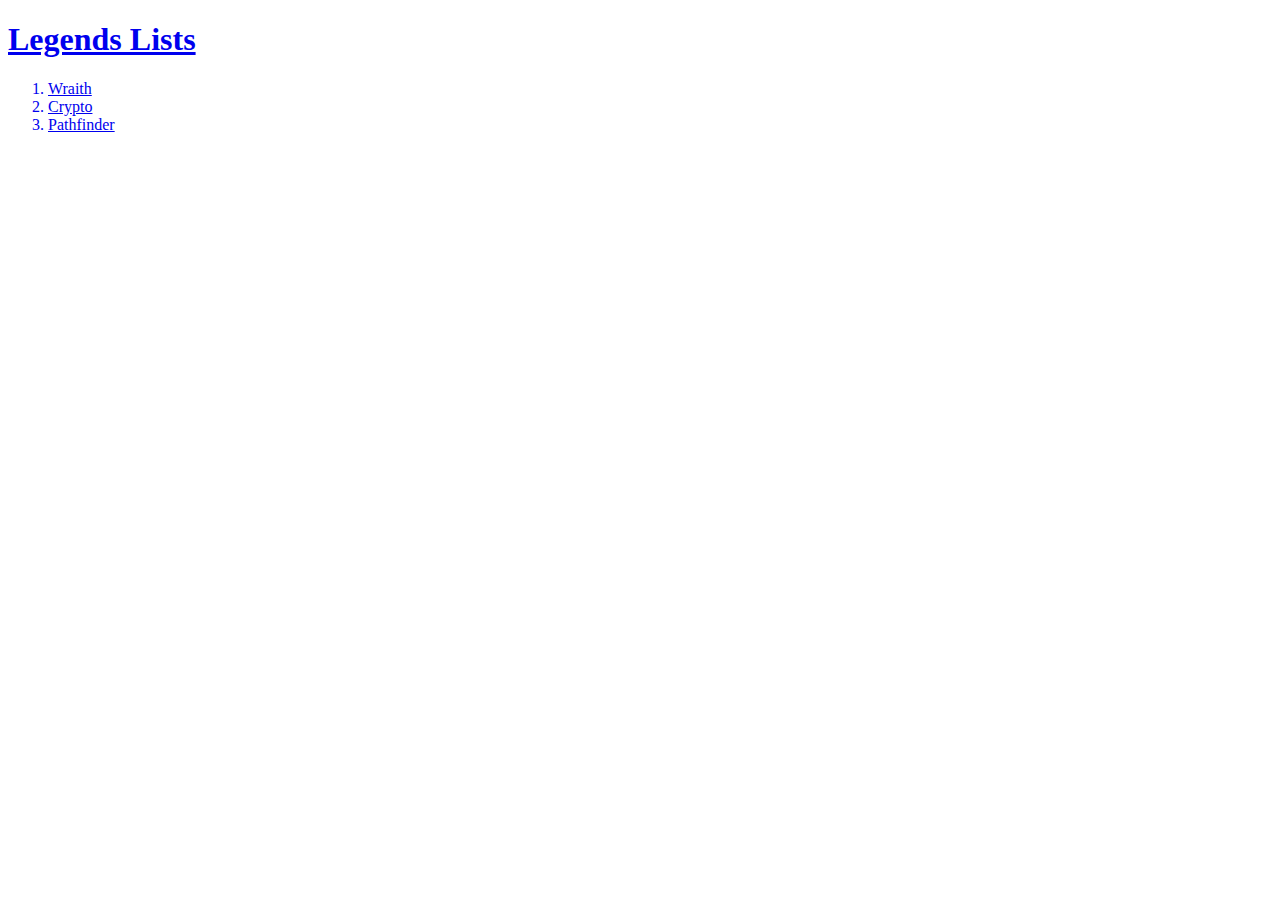
<file: index.html>
<!DOCTYPE html>
<html>
<head>
	<title>Apex Legends</title>
</head>
<body>
<a href="index.html"><h1>Legends Lists</h1></a>
<ol>
<a href="1.html" title="다차원 결투사"><li>Wraith</li></a>
<a href="2.html" title="감시 전문가"><li>Crypto</li></a>
<a href="3.html" title="전방 정찰 요원"><li>Pathfinder</li></a>
</ol>
</body>
</html>
</file>
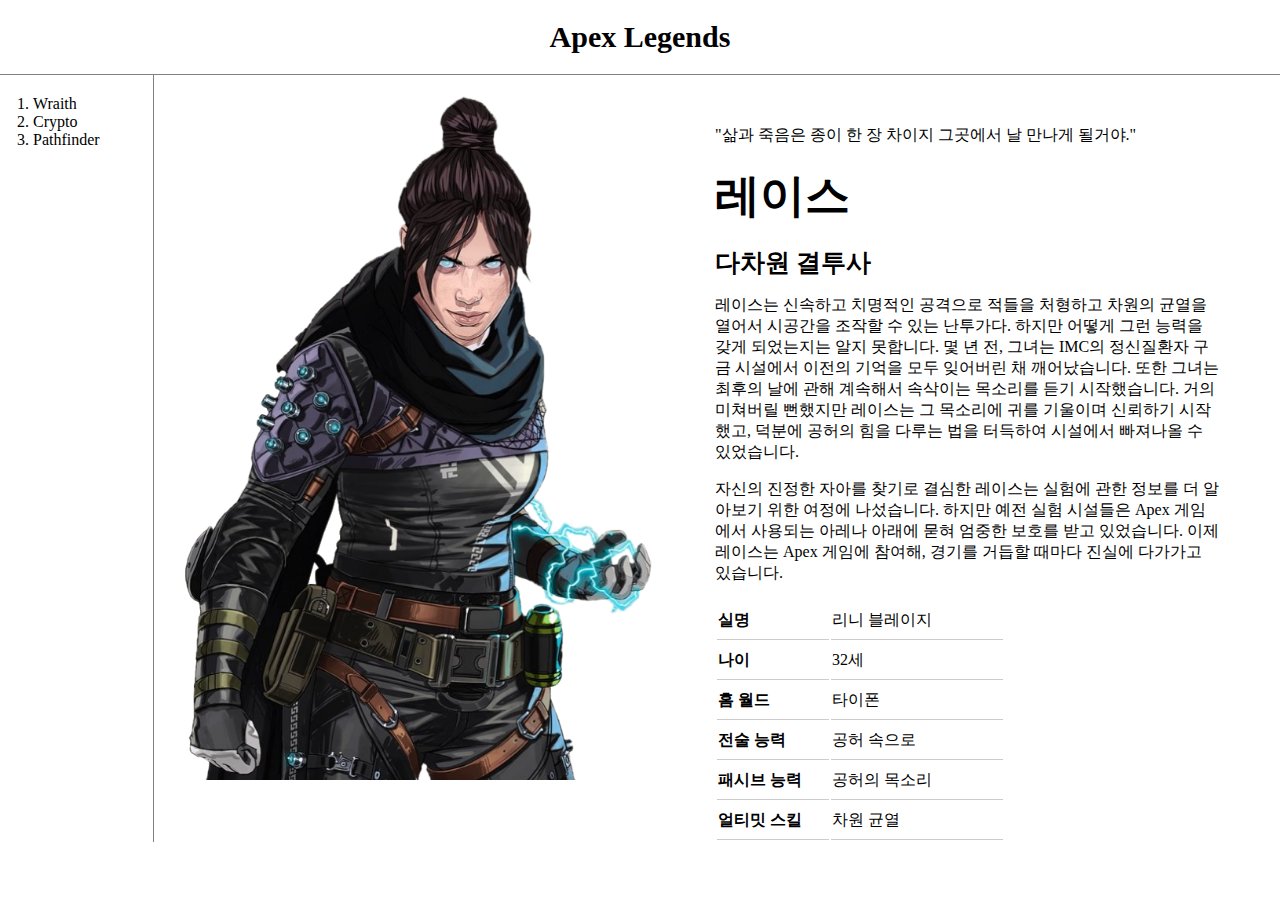
<file: 1.html>
<!DOCTYPE html>
<html>

<head>
	<meta charset="utf-8">
	<title>Wraith</title>
	<link rel="stylesheet" href="myStyle.css">
</head>

<body>
	<a href="index.html"><h1>Apex Legends</h1></a>	

	<div id="mainGrid">
		<ol>
			<a href="1.html"><li>Wraith</li></a>
			<a href="2.html"><li>Crypto</li></a>
			<a href="3.html"><li>Pathfinder</li></a>
		</ol>

		<div id="imgGrid">
			<img src="wraith.png">
		</div>

		<div id="txtGrid">
			"삶과 죽음은 종이 한 장 차이지 그곳에서 날 만나게 될거야."
			<a href="https://www.ea.com/ko-kr/games/apex-legends/about/characters/wraith"><h2>레이스</h2></a>
			<h3>다차원 결투사</h3>
			<p>레이스는 신속하고 치명적인 공격으로 적들을 처형하고 차원의 균열을 열어서 시공간을 조작할 수 있는 난투가다. 하지만 어떻게 그런 능력을 갖게 되었는지는 알지 못합니다. 몇 년 전, 그녀는 IMC의 정신질환자 구금 시설에서 이전의 기억을 모두 잊어버린 채 깨어났습니다. 또한 그녀는 최후의 날에 관해 계속해서 속삭이는 목소리를 듣기 시작했습니다. 거의 미쳐버릴 뻔했지만 레이스는 그 목소리에 귀를 기울이며 신뢰하기 시작했고, 덕분에 공허의 힘을 다루는 법을 터득하여 시설에서 빠져나올 수 있었습니다.</p>

			<p>자신의 진정한 자아를 찾기로 결심한 레이스는 실험에 관한 정보를 더 알아보기 위한 여정에 나섰습니다. 하지만 예전 실험 시설들은 Apex 게임에서 사용되는 아레나 아래에 묻혀 엄중한 보호를 받고 있었습니다. 이제 레이스는 Apex 게임에 참여해, 경기를 거듭할 때마다 진실에 다가가고 있습니다.</p>

		<table class="myTable">
			<tr>
				<th scope="row">실명</td>
				<td>리니 블레이지</td>
			</tr>
			<tr>
				<th scope="row">나이</td>
				<td>32세</td>
			</tr>
			<tr>
				<th scope="row">홈 월드</td>
				<td>타이폰</td>
			</tr>
			<tr>
				<th scope="row">전술 능력</td>
				<td>공허 속으로</td>
			</tr>
			<tr>
				<th scope="row">패시브 능력</td>
				<td>공허의 목소리</td>
			</tr>
			<tr>
				<th scope="row">얼티밋 스킬</td>
				<td>차원 균열</td>
			</tr>
		</table>
		</div>
	</div>
</body>
</html>
</file>
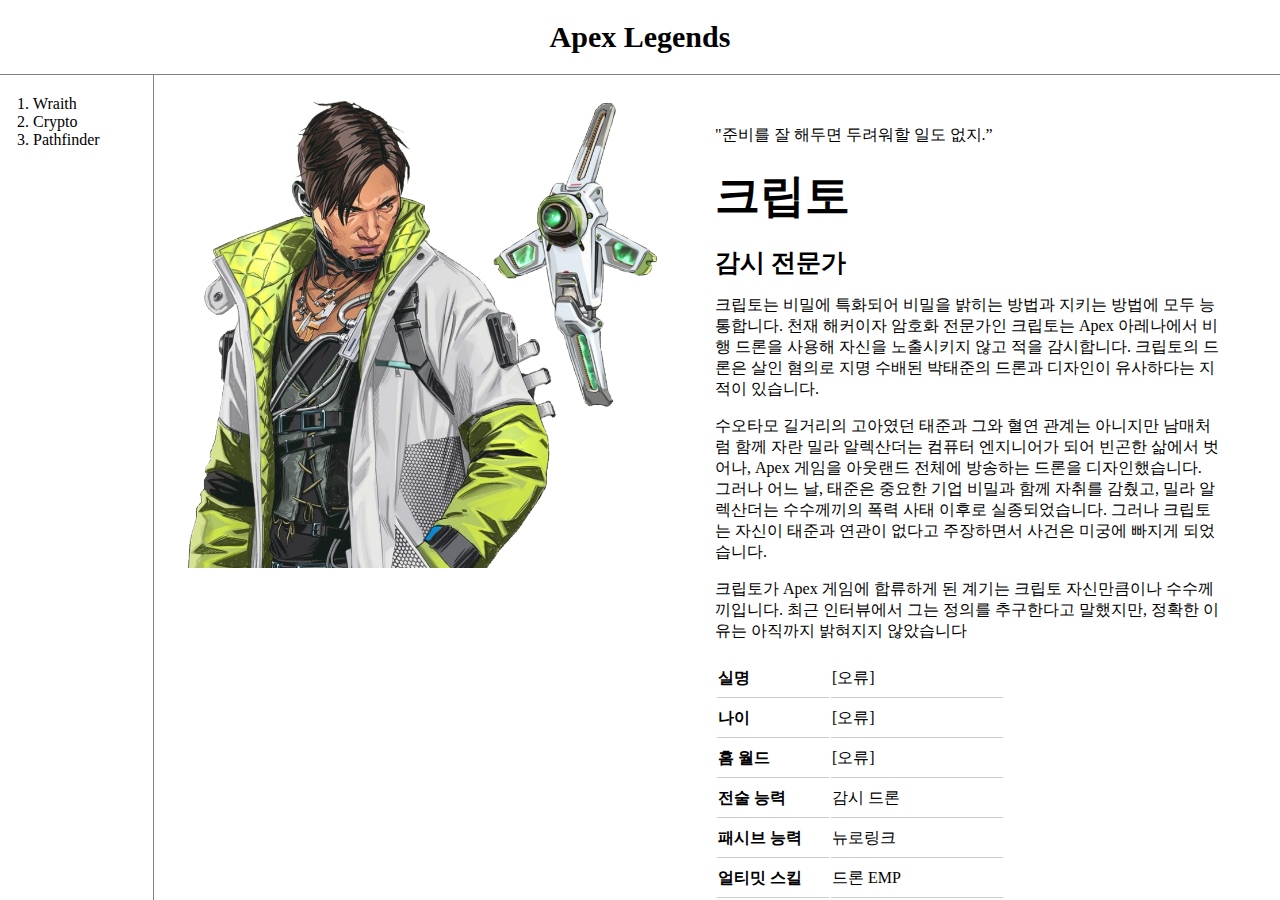
<file: 2.html>
<!DOCTYPE html>
<html>

<head>
	<meta charset="utf-8">
	<title>Crypto</title>
	<link rel="stylesheet" href="myStyle.css">
</head>

<body>
	<a href="index.html"><h1>Apex Legends</h1></a>	

	<div id="mainGrid">
		<ol>
			<a href="1.html"><li>Wraith</li></a>
			<a href="2.html"><li>Crypto</li></a>
			<a href="3.html"><li>Pathfinder</li></a>
		</ol>

		<div id="imgGrid">
			<img src="crypto.png">
		</div>

		<div id="txtGrid">
			"준비를 잘 해두면 두려워할 일도 없지.”
			<a href="https://www.ea.com/ko-kr/games/apex-legends/about/characters/crypto"><h2>크립토</h2></a>
			<h3>감시 전문가</h3>
			<p>크립토는 비밀에 특화되어 비밀을 밝히는 방법과 지키는 방법에 모두 능통합니다. 천재 해커이자 암호화 전문가인 크립토는 Apex 아레나에서 비행 드론을 사용해 자신을 노출시키지 않고 적을 감시합니다. 크립토의 드론은 살인 혐의로 지명 수배된 박태준의 드론과 디자인이 유사하다는 지적이 있습니다.</p>

			<p>수오타모 길거리의 고아였던 태준과 그와 혈연 관계는 아니지만 남매처럼 함께 자란 밀라 알렉산더는 컴퓨터 엔지니어가 되어 빈곤한 삶에서 벗어나, Apex 게임을 아웃랜드 전체에 방송하는 드론을 디자인했습니다. 그러나 어느 날, 태준은 중요한 기업 비밀과 함께 자취를 감췄고, 밀라 알렉산더는 수수께끼의 폭력 사태 이후로 실종되었습니다. 그러나 크립토는 자신이 태준과 연관이 없다고 주장하면서 사건은 미궁에 빠지게 되었습니다.</p>
			
			<p>크립토가 Apex 게임에 합류하게 된 계기는 크립토 자신만큼이나 수수께끼입니다. 최근 인터뷰에서 그는 정의를 추구한다고 말했지만, 정확한 이유는 아직까지 밝혀지지 않았습니다</p>

		<table class="myTable">
			<tr>
				<th scope="row">실명</td>
				<td>[오류]</td>
			</tr>
			<tr>
				<th scope="row">나이</td>
				<td>[오류]</td>
			</tr>
			<tr>
				<th scope="row">홈 월드</td>
				<td>[오류]</td>
			</tr>
			<tr>
				<th scope="row">전술 능력</td>
				<td>감시 드론</td>
			</tr>
			<tr>
				<th scope="row">패시브 능력</td>
				<td>뉴로링크</td>
			</tr>
			<tr>
				<th scope="row">얼티밋 스킬</td>
				<td>드론 EMP</td>
			</tr>
		</table>
		</div>	
	</div>
</body>
</html>
</file>
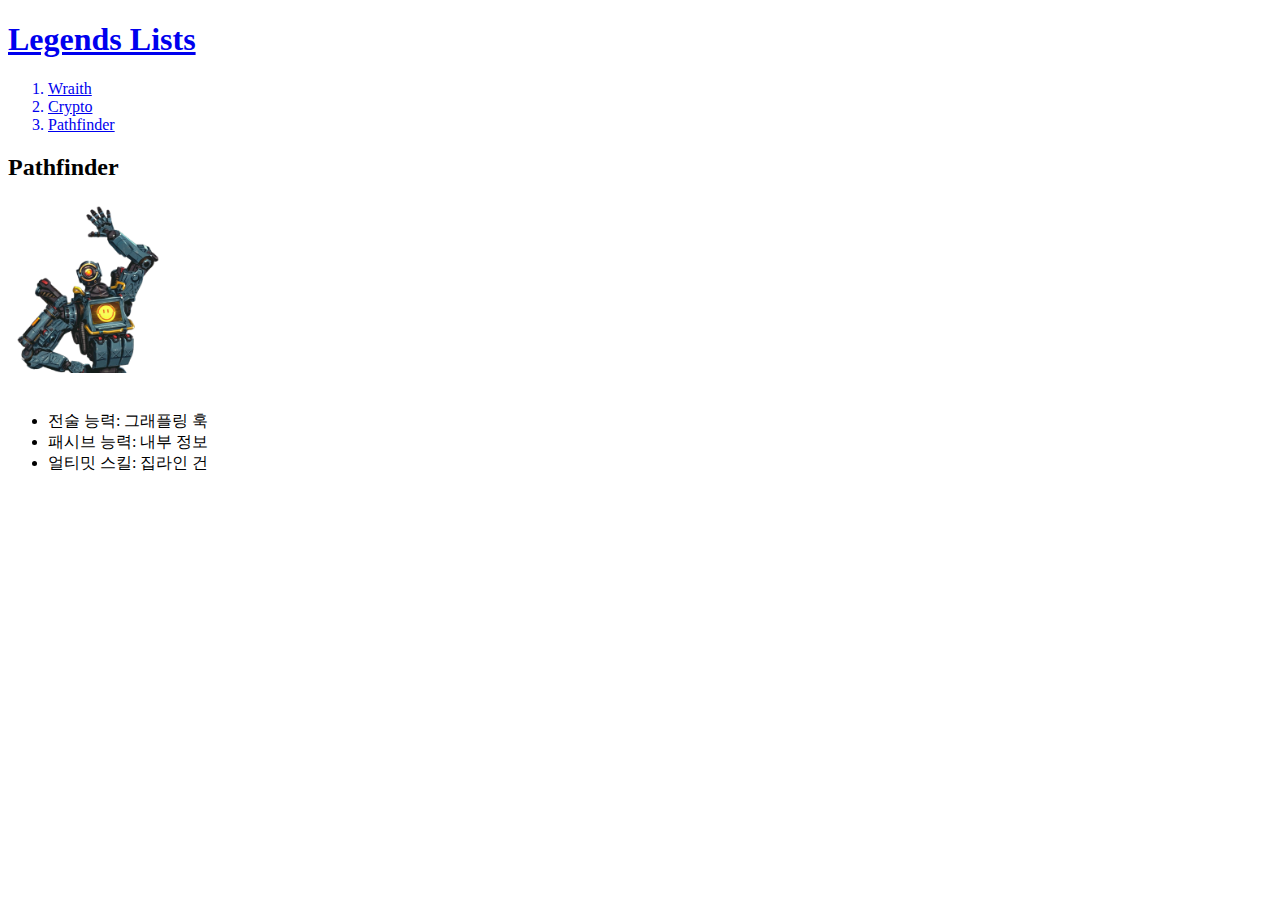
<file: 3.html>
<!DOCTYPE html>
<html>
<head>
	<title>Pathfinder</title>
</head>
<body>
	<a href="index.html"><h1>Legends Lists</h1></a>
<ol>
<a href="1.html" title="wraith"><li>Wraith</li></a>
<a href="2.html" title="crypto"><li>Crypto</li></a>
<a href="3.html" title="pathfinder"><li>Pathfinder</li></a>
</ol>
<h2>Pathfinder</h2>
<a href="https://www.ea.com/ko-kr/games/apex-legends/about/characters/pathfinder" target="_blank">
<img src="path.png" width="12%"></a><br><br>
<ul>
	<li>전술 능력: 그래플링 훅</li>
	<li>패시브 능력: 내부 정보</li>
	<li>얼티밋 스킬: 집라인 건</li>
</ul>
</body>
</html>
</file>
<file: myStyle.css>
body {
	margin: 0px;
}
h1 {
	font-size: 30px;
	text-align: center;
	border-bottom: 1px solid gray;
	padding: 20px;
	margin: 0px;
}
h2 {
	font-size: 45px;
	margin-top: 20px;
	margin-bottom: 20px;
}
h3 {
	font-size: 25px;
	margin-top: 10px;
	margin-bottom: 10px;
}
ol {
	border-right: 1px solid gray;
	width: 100px;
	margin: 0px;
	padding: 20px;
	padding-left: 33px;
}
#mainGrid {
	display: grid;
	grid-template-columns: 150px 1fr 1fr;
}
#imgGrid {
	padding-left: 25px; 
}
#imgGrid img {
	width: 90%;
	padding-top: 20px;
}
#txtGrid {
	padding-top: 50px;
	padding-right: 60px;
}
.myTable th {
	width: 110px;
	text-align: left;
	font-weight: bold;
	padding-top: 8px;
	padding-bottom: 8px; 
	border-bottom: 1px solid #ccc;
}
.myTable td {
	width: 170px;
	padding-top: 8px;
	padding-bottom: 8px;
	border-bottom: 1px solid #ccc;
}

a {
	color: black;
	text-decoration: none;
}

@media (max-width: 800px)
{
	#mainGrid {
		display: block;
	}
	#mainGrid ol {
		border-right: none;
	}
	#imgGrid img {
		display: block;
		margin-left: auto;
		margin-right: auto;
		width: 40%;
		padding-top: 10px;
	}
	#txtGrid {
		padding-left: 50px;
	}
	.myTable th {
		display: block;
		text-align: left;
		padding: 0px;
		border-bottom: none;
	}
	.myTable td {
		display: block;	
		padding: 0px;
		margin-bottom: 20px;
		border-bottom: none;
	}
}
</file>
